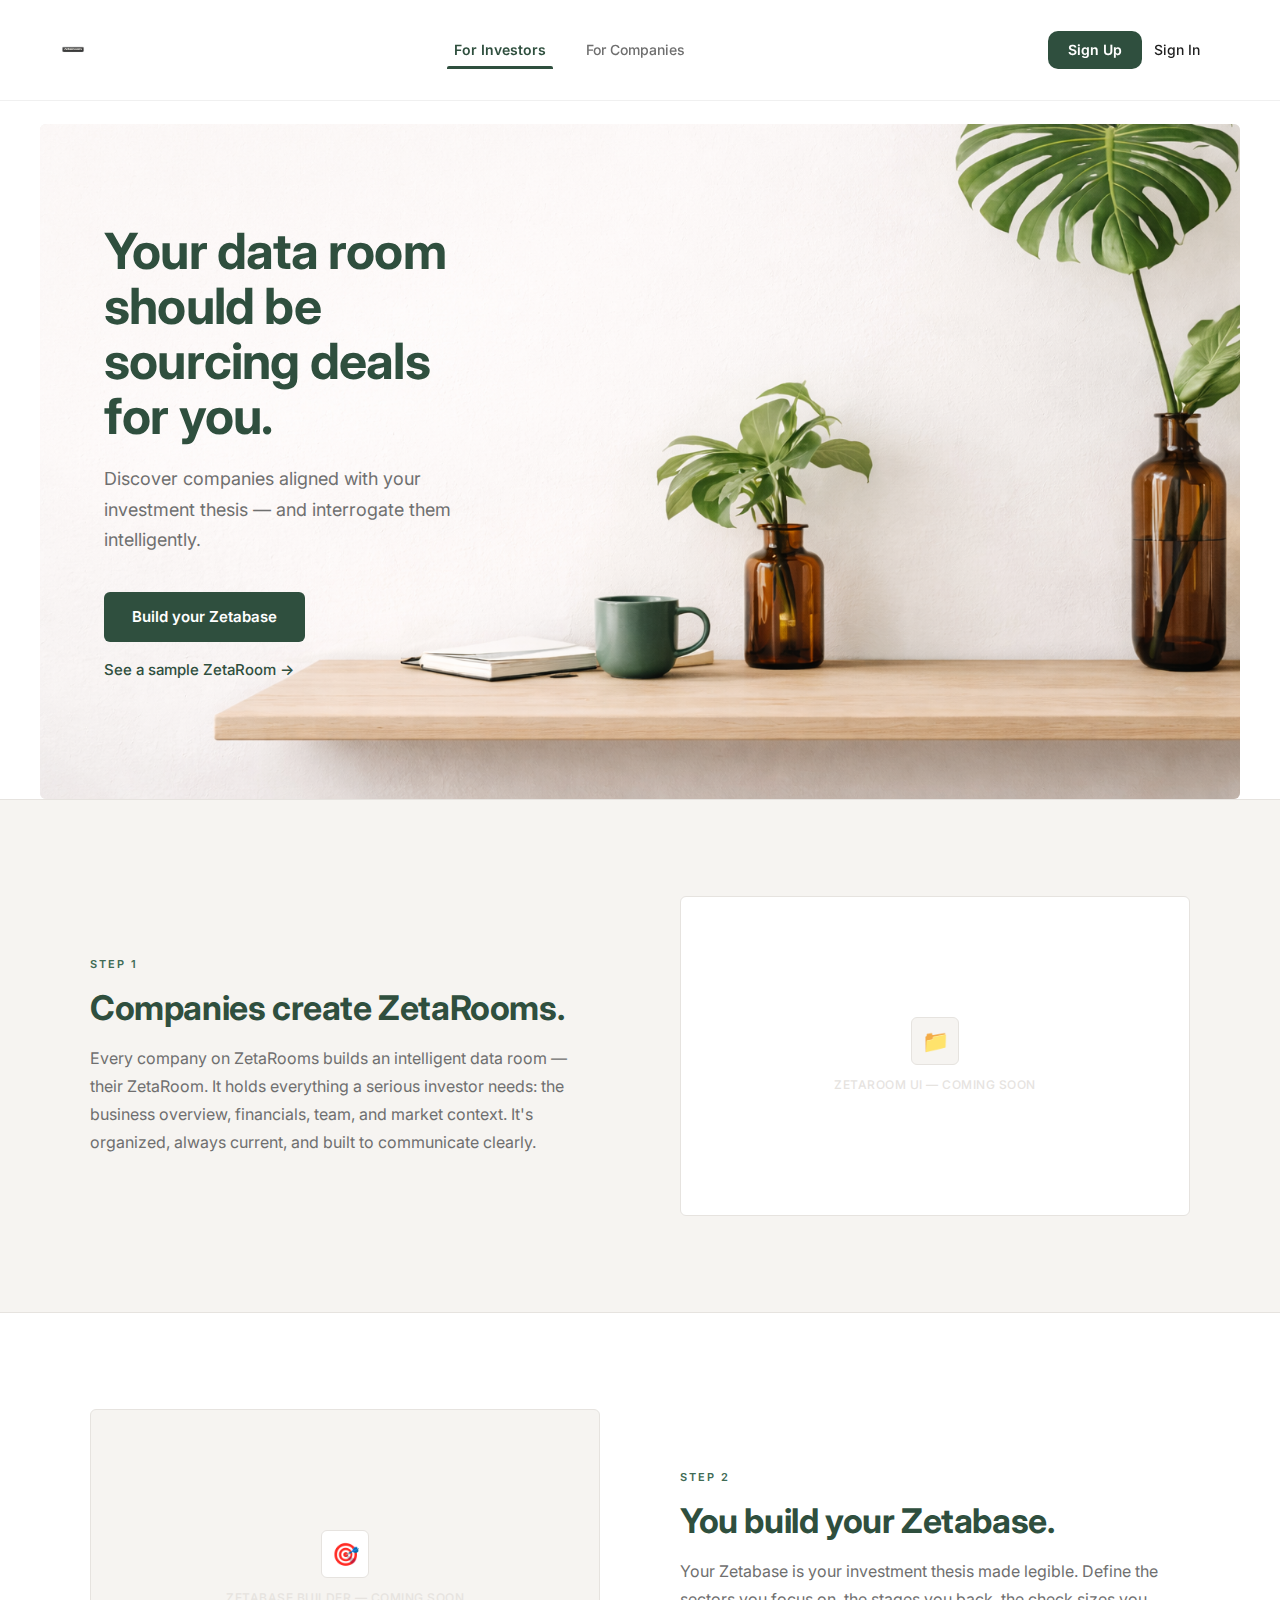
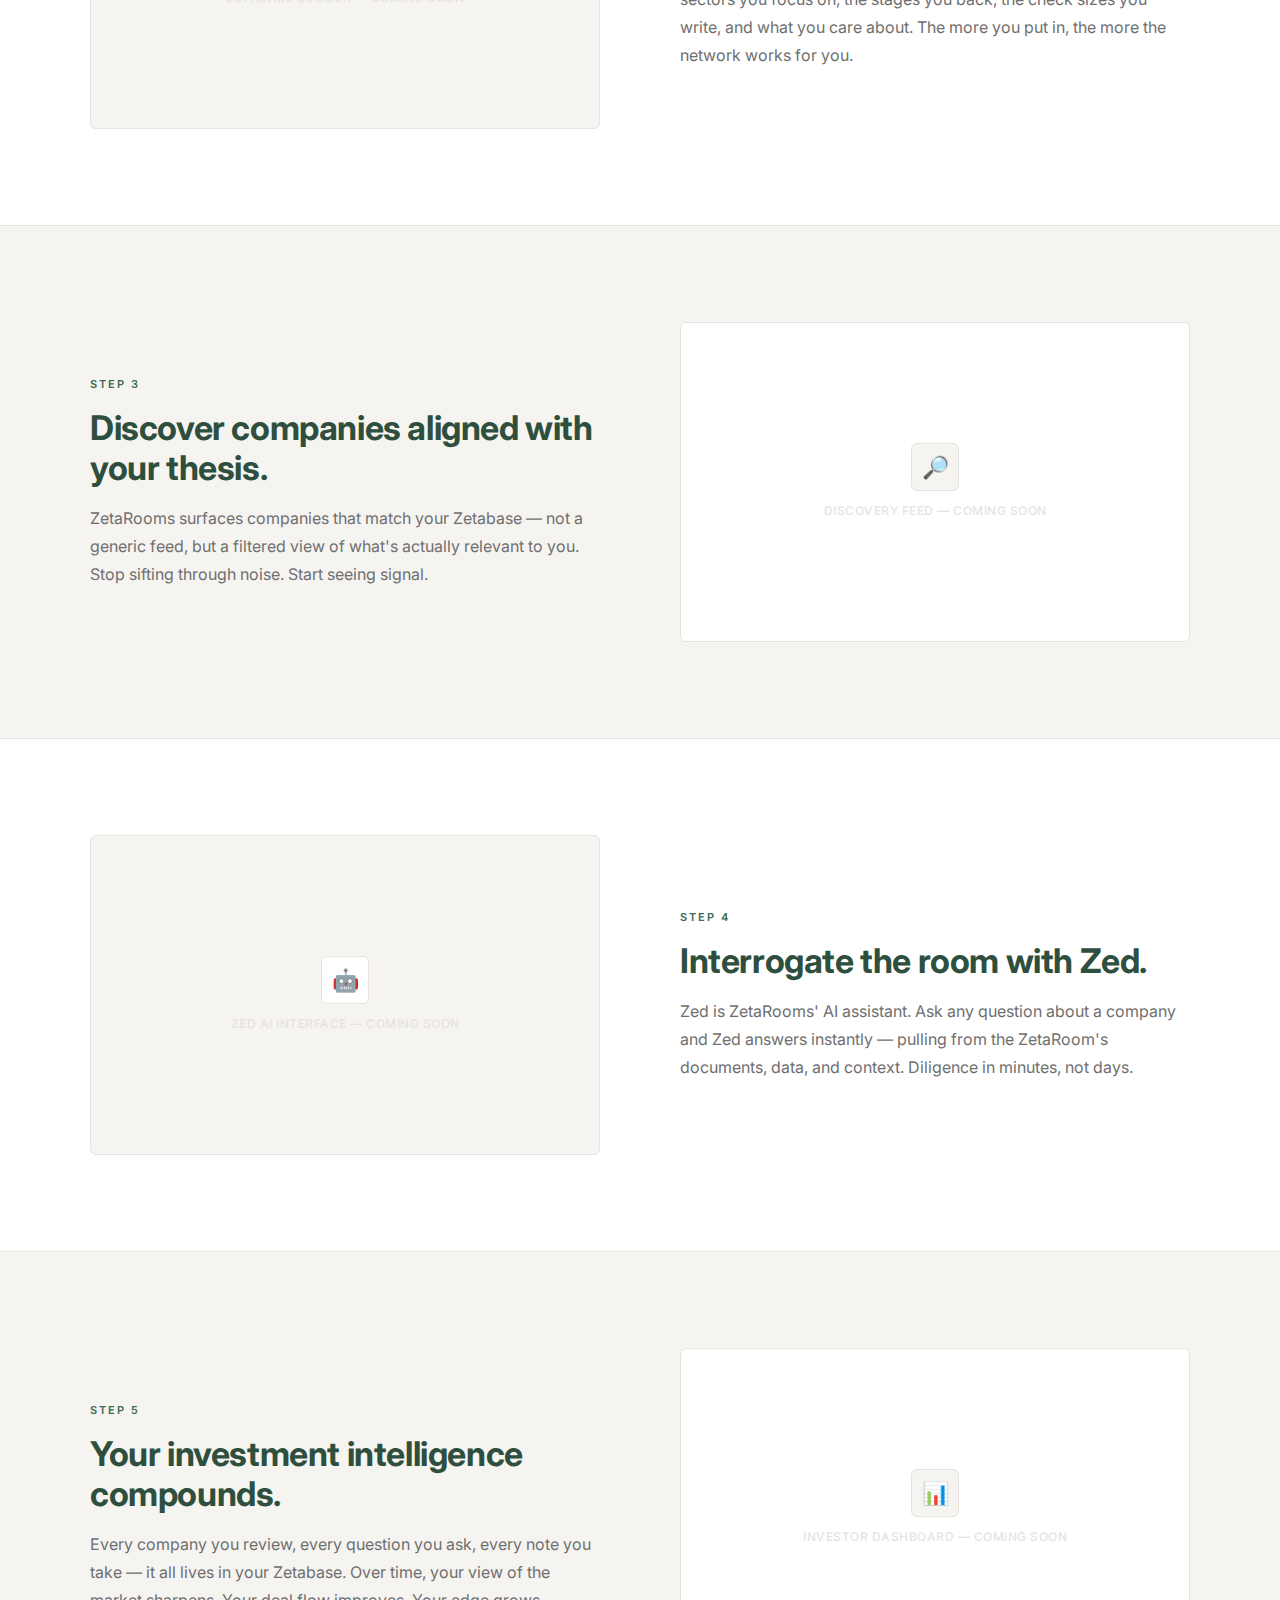
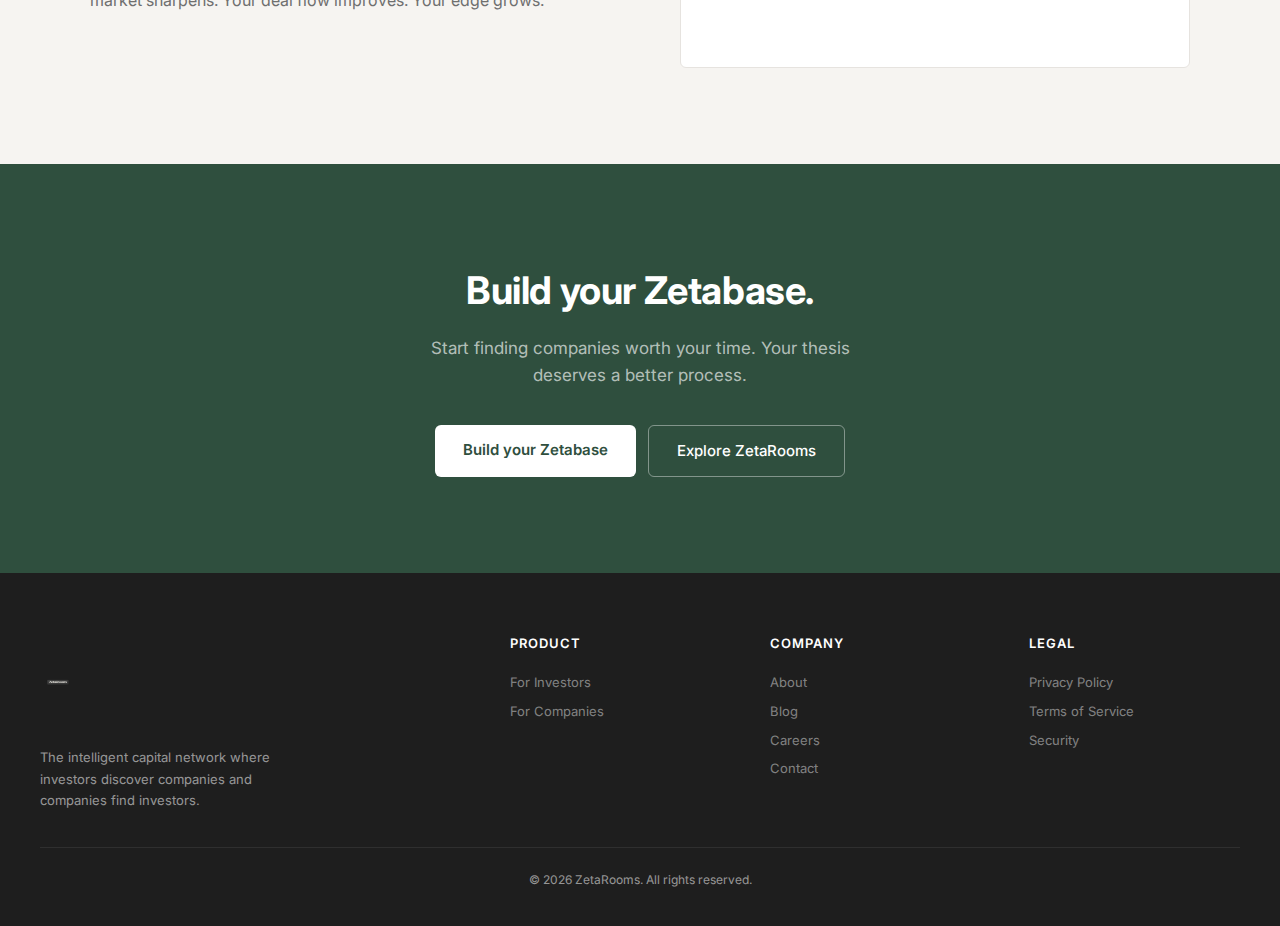
<file: index.html>
<!DOCTYPE html>
<html lang="en">
<head>
  <meta charset="UTF-8">
  <meta name="viewport" content="width=device-width, initial-scale=1.0">
  <title>ZetaRooms — The intelligent capital network</title>
  <link href="https://fonts.googleapis.com/css2?family=Inter:wght@400;500;600;700&display=swap" rel="stylesheet">
  <style>
    *{margin:0;padding:0;box-sizing:border-box}
    :root{
      --green-dark:#2F4F3E;
      --green-mid:#264233;
      --green-light:#3F6B55;
      --off-white:#F6F4F1;
      --soft-gray:#E6E3DF;
      --charcoal:#1E1E1E;
      --muted:#6F6F6F;
      --wood:#D8B38A;
      --wood-light:#EDD9BF;
      --wood-bg:#F5EDE3;
      --red:#C4554D;
      --white:#FFFFFF;
      --sans:'Inter',-apple-system,sans-serif;
    }
    html{scroll-behavior:smooth;width:100%;overflow-x:hidden}
    body{font-family:var(--sans);color:var(--charcoal);line-height:1.6;background:var(--white);width:100%;overflow-x:hidden}

    /* ── NAV ── */
    nav{position:fixed;top:0;left:0;width:100%;background:rgba(255,255,255,0.95);backdrop-filter:blur(10px);border-bottom:1px solid rgba(0,0,0,0.06);z-index:1000}
    .nav-inner{max-width:1200px;margin:0 auto;padding:0 40px 0 15px;display:flex;align-items:center;justify-content:space-between;height:100px;overflow:hidden}
    .logo{text-decoration:none;display:inline-flex;align-items:center;overflow:hidden;height:100px}
    .logo-img{height:auto;max-height:24px;width:auto;display:block}
    .logo-img--footer{height:200px;width:auto;display:block}

    /* Nav links with animated underline */
    .nav-links{display:flex;gap:0;list-style:none;align-items:stretch;position:relative}
    .nav-links li{display:flex;align-items:stretch}
    .nav-links a{
      text-decoration:none;
      color:var(--muted);
      font-size:14px;
      font-weight:500;
      transition:color 0.2s;
      padding:0 20px;
      display:flex;
      align-items:center;
      position:relative;
    }
    .nav-links a:hover{color:var(--green-dark)}
    .nav-links a.nav-mode-active{color:var(--green-dark);font-weight:600}

    /* Animated underline bar */
    .nav-underline{
      position:absolute;
      bottom:-8px;
      height:3px;
      background:var(--green-dark);
      border-radius:2px 2px 0 0;
      transition:left 0.3s cubic-bezier(0.4,0,0.2,1), width 0.3s cubic-bezier(0.4,0,0.2,1);
      pointer-events:none;
    }

    .nav-auth{display:flex;gap:12px;align-items:center}
    .nav-login{text-decoration:none;color:var(--charcoal);font-size:14px;font-weight:500;transition:color 0.2s}
    .nav-login:hover{color:var(--green-dark)}
    .nav-cta{background:var(--green-dark);color:var(--white);padding:8px 20px;border-radius:10px;text-decoration:none;font-size:14px;font-weight:600;transition:background 0.2s}
    .nav-cta:hover{background:var(--green-mid)}
    .nav-toggle-input{display:none}
    .nav-hamburger{display:none;flex-direction:column;gap:5px;cursor:pointer;padding:8px}
    .nav-hamburger span{display:block;width:24px;height:2px;background:var(--charcoal);border-radius:2px;transition:transform 0.2s,opacity 0.2s}
    .nav-mobile-menu{display:none;flex-direction:column;gap:0;background:rgba(255,255,255,0.98);border-top:1px solid var(--soft-gray);padding:8px 0 16px}
    .nav-mobile-menu a{display:block;padding:14px 24px;font-size:15px;color:var(--charcoal);text-decoration:none;font-weight:500}
    .nav-mobile-menu a:hover{color:var(--green-dark)}
    .nav-mobile-menu a.nav-mode-active{color:var(--green-dark);font-weight:600}
    .nav-mobile-cta{background:var(--green-dark);color:var(--white) !important;margin:12px 24px 4px;border-radius:10px;text-align:center;padding:13px 24px !important}

    /* ── BUTTONS ── */
    .btn-primary{background:var(--green-dark);color:var(--white);padding:13px 28px;border-radius:6px;text-decoration:none;font-size:15px;font-weight:600;transition:background 0.2s;border:none;cursor:pointer;display:inline-block}
    .btn-primary:hover{background:var(--green-mid)}
    .btn-secondary{background:rgba(255,255,255,0.15);color:var(--white);padding:13px 28px;border-radius:6px;text-decoration:none;font-size:15px;font-weight:500;border:1.5px solid rgba(255,255,255,0.6);transition:all 0.2s;display:inline-block;backdrop-filter:blur(4px)}
    .btn-secondary:hover{background:rgba(255,255,255,0.25);border-color:var(--white)}

    /* ── HOMEPAGE WRAPPER ── */
    .homepage{padding-top:100px}

    /* ── HERO with background image ── */
    /* -- HERO framed canvas layout -- */
        .hero{
                position:relative;
                margin:24px 40px 0;
                min-height:75vh;
                overflow:hidden;
                border-radius:6px;
                background:var(--off-white);
        }
        .hero-text{
                position:relative;
                z-index:2;
                padding:100px 60px 100px 64px;
                max-width:480px;
                display:flex;
                flex-direction:column;
                justify-content:center;
        }
        .hero-image{
                position:absolute;
                inset:0;
                z-index:1;
                background:linear-gradient(to right, var(--off-white) 0%, var(--off-white) 35%, transparent 62%);
        }
        .hero-bg-image{
                position:absolute;
                inset:0;
                z-index:0;
                background:url(hero-bg.jpg) right bottom / cover no-repeat;
        }
        .hero h1{font-size:50px;line-height:1.1;color:var(--green-dark);margin-bottom:20px;letter-spacing:-0.8px;font-weight:700}
        .hero h2{font-size:18px;color:var(--muted);line-height:1.7;margin-bottom:36px;max-width:420px;font-weight:400}
        .hero-cta-row{display:flex;flex-direction:column;align-items:flex-start;gap:16px}
        .hero-text-link{color:var(--green-dark);text-decoration:none;font-size:15px;font-weight:500;display:inline-flex;align-items:center;gap:4px;transition:opacity 0.2s}
        .hero-text-link:hover{opacity:0.7}

    /* ── SECTION STRUCTURE ── */
    .hp-section{padding:96px 40px;border-top:1px solid var(--soft-gray)}
    .hp-section--alt{background:var(--off-white)}
    .container{max-width:1100px;margin:0 auto}
    .section-grid{display:grid;grid-template-columns:1fr 1fr;gap:80px;align-items:center}
    .section-grid--reverse{direction:rtl}
    .section-grid--reverse > *{direction:ltr}

    /* ── SECTION COPY ── */
    .section-eyebrow{font-size:11px;text-transform:uppercase;letter-spacing:2px;color:var(--green-light);font-weight:600;margin-bottom:14px}
    .section-heading{font-size:34px;line-height:1.18;color:var(--green-dark);font-weight:700;letter-spacing:-0.4px;margin-bottom:16px}
    .section-body{font-size:16px;color:var(--muted);line-height:1.75}

    /* ── VISUAL PLACEHOLDER ── */
    .visual-placeholder{background:var(--off-white);border:1px solid var(--soft-gray);border-radius:6px;min-height:320px;display:flex;flex-direction:column;align-items:center;justify-content:center;gap:10px;color:var(--muted)}
    .hp-section--alt .visual-placeholder{background:var(--white)}
    .visual-placeholder-icon{width:48px;height:48px;border-radius:6px;border:1px solid var(--soft-gray);background:var(--white);display:flex;align-items:center;justify-content:center;font-size:22px}
    .hp-section--alt .visual-placeholder-icon{background:var(--off-white)}
    .visual-placeholder span{font-size:12px;font-weight:500;letter-spacing:0.5px;color:var(--soft-gray);text-transform:uppercase}

    /* ── CTA BANNER ── */
    .cta-banner{background:var(--green-dark);text-align:center;padding:96px 40px}
    .cta-banner h2{font-size:38px;color:var(--white);margin-bottom:14px;letter-spacing:-0.4px;font-weight:700}
    .cta-banner p{font-size:17px;color:rgba(255,255,255,0.65);margin-bottom:36px;max-width:460px;margin-left:auto;margin-right:auto}
    .cta-banner-btns{display:flex;gap:12px;justify-content:center;flex-wrap:wrap}
    .btn-primary--white{background:var(--white);color:var(--green-dark);padding:13px 28px;border-radius:6px;text-decoration:none;font-size:15px;font-weight:600;transition:opacity 0.2s;display:inline-block}
    .btn-primary--white:hover{opacity:0.9}
    .btn-secondary--white{background:transparent;color:var(--white);padding:13px 28px;border-radius:6px;text-decoration:none;font-size:15px;font-weight:500;border:1.5px solid rgba(255,255,255,0.4);transition:border-color 0.2s;display:inline-block}
    .btn-secondary--white:hover{border-color:var(--white)}

    /* ── FOOTER ── */
    footer{background:var(--charcoal);color:rgba(255,255,255,0.55);padding:60px 40px 36px}
    .footer-inner{max-width:1200px;margin:0 auto;display:grid;grid-template-columns:2fr 1fr 1fr 1fr;gap:48px}
    .footer-brand .logo{display:inline-flex;align-items:center;margin-bottom:14px}
    .footer-brand p{font-size:13px;line-height:1.65;max-width:260px}
    .footer-col h4{color:var(--white);font-size:13px;font-weight:600;text-transform:uppercase;letter-spacing:1px;margin-bottom:14px}
    .footer-col a{display:block;color:rgba(255,255,255,0.45);text-decoration:none;font-size:13px;padding:4px 0;transition:color 0.2s}
    .footer-col a:hover{color:var(--white)}
    .footer-bottom{max-width:1200px;margin:36px auto 0;padding-top:22px;border-top:1px solid rgba(255,255,255,0.08);font-size:12px;text-align:center}

    /* ── RESPONSIVE ── */
    @media(max-width:768px){
      .nav-inner{padding:0 20px 0 8px;height:72px}
      .logo{height:72px;align-items:center}
      .nav-links{display:none}
      .nav-auth{display:none}
      .nav-hamburger{display:flex}
      .nav-toggle-input:checked ~ .nav-mobile-menu{display:flex}
      .nav-toggle-input:checked ~ .nav-inner .nav-hamburger span:nth-child(1){transform:translateY(7px) rotate(45deg)}
      .nav-toggle-input:checked ~ .nav-inner .nav-hamburger span:nth-child(2){opacity:0}
      .nav-toggle-input:checked ~ .nav-inner .nav-hamburger span:nth-child(3){transform:translateY(-7px) rotate(-45deg)}
      .homepage{padding-top:72px}
            .hero{margin:12px 16px 0;min-height:520px;border-radius:4px}
            .hero-text{position:relative;z-index:3;padding:40px 24px 40px 24px;max-width:100%;justify-content:flex-start}
            .hero-image{background:linear-gradient(to bottom, var(--off-white) 0%, var(--off-white) 76%, transparent 92%)}
            .hero-bg-image{background:url(hero-bg.jpg) 100% 100% / 220% auto no-repeat}
            .hero-cta-row{align-items:flex-start;gap:12px}
      .hero h1{font-size:26px;letter-spacing:-0.2px;margin-bottom:12px;max-width:200px;line-height:1.15}
      .hero h2{font-size:14px;margin-bottom:18px;max-width:210px;line-height:1.6}
      .hero-cta-row{flex-direction:column;align-items:stretch}
      .btn-primary,.btn-secondary,.btn-primary--white,.btn-secondary--white{text-align:center}
      .hp-section{padding:64px 24px}
      .section-grid{grid-template-columns:1fr;gap:40px}
      .section-grid--reverse{direction:ltr}
      .section-heading{font-size:26px}
      .visual-placeholder{min-height:220px}
      .cta-banner{padding:64px 24px}
      .cta-banner h2{font-size:28px}
      .cta-banner-btns{flex-direction:column;align-items:stretch}
      .footer-inner{grid-template-columns:1fr;gap:32px}
      footer{padding:48px 24px 28px}
    }
  </style>
</head>
<body>

<!-- ══ GLOBAL NAV ══ -->
<nav>
  <input type="checkbox" id="nav-toggle" class="nav-toggle-input">
  <div class="nav-inner">
    <a href="index.html" class="logo"><img src="images/logo.png" alt="ZetaRooms" class="logo-img"></a>
    <ul class="nav-links" id="nav-links-list">
      <li><a href="#" id="nav-investors" class="nav-mode-link nav-mode-active" onclick="setAudience('investors');return false;">For Investors</a></li>
      <li><a href="#" id="nav-companies" class="nav-mode-link" onclick="setAudience('companies');return false;">For Companies</a></li>
      <div class="nav-underline" id="nav-underline"></div>
    </ul>
    <div class="nav-auth">
      <a href="signup.html" class="nav-cta">Sign Up</a>
      <a href="login.html" class="nav-login">Sign In</a>
    </div>
    <label for="nav-toggle" class="nav-hamburger" aria-label="Toggle navigation">
      <span></span><span></span><span></span>
    </label>
  </div>
  <div class="nav-mobile-menu">
    <a href="#" id="mobile-nav-investors" class="nav-mode-active" onclick="setAudience('investors');closeMobileNav();return false;">For Investors</a>
    <a href="#" id="mobile-nav-companies" onclick="setAudience('companies');closeMobileNav();return false;">For Companies</a>
    <a href="signup.html" class="nav-cta nav-mobile-cta">Sign Up</a>
    <a href="login.html">Sign In</a>
  </div>
</nav>

<!-- ══ HOMEPAGE CONTENT ══ -->
<main class="homepage">

  <!-- ══ INVESTOR VIEW ══ -->
  <div id="view-investors">

    <section class="hero">
            <div class="hero-text">
                      <h1>Your data room should be sourcing deals for you.</h1>
                    <h2>Discover companies aligned with your investment thesis &mdash; and interrogate them intelligently.</h2>
                    <div class="hero-cta-row">
                              <a href="signup.html" class="btn-primary">Build your Zetabase</a>
                              <a href="signup.html" class="hero-text-link">See a sample ZetaRoom &rarr;</a>
                    </div>
            </div>
          <div class="hero-image">
                  <div class="hero-bg-image"></div>
          </div>
    </section>

    <section class="hp-section hp-section--alt" id="investors">
      <div class="container">
        <div class="section-grid">
          <div>
            <div class="section-eyebrow">Step 1</div>
            <h2 class="section-heading">Companies create ZetaRooms.</h2>
            <p class="section-body">Every company on ZetaRooms builds an intelligent data room &mdash; their ZetaRoom. It holds everything a serious investor needs: the business overview, financials, team, and market context. It's organized, always current, and built to communicate clearly.</p>
          </div>
          <div class="visual-placeholder" aria-label="Product visual placeholder">
            <div class="visual-placeholder-icon">&#128193;</div>
            <span>ZetaRoom UI &mdash; coming soon</span>
          </div>
        </div>
      </div>
    </section>

    <section class="hp-section">
      <div class="container">
        <div class="section-grid section-grid--reverse">
          <div>
            <div class="section-eyebrow">Step 2</div>
            <h2 class="section-heading">You build your Zetabase.</h2>
            <p class="section-body">Your Zetabase is your investment thesis made legible. Define the sectors you focus on, the stages you back, the check sizes you write, and what you care about. The more you put in, the more the network works for you.</p>
          </div>
          <div class="visual-placeholder" aria-label="Product visual placeholder">
            <div class="visual-placeholder-icon">&#127919;</div>
            <span>Zetabase builder &mdash; coming soon</span>
          </div>
        </div>
      </div>
    </section>

    <section class="hp-section hp-section--alt">
      <div class="container">
        <div class="section-grid">
          <div>
            <div class="section-eyebrow">Step 3</div>
            <h2 class="section-heading">Discover companies aligned with your thesis.</h2>
            <p class="section-body">ZetaRooms surfaces companies that match your Zetabase &mdash; not a generic feed, but a filtered view of what's actually relevant to you. Stop sifting through noise. Start seeing signal.</p>
          </div>
          <div class="visual-placeholder" aria-label="Product visual placeholder">
            <div class="visual-placeholder-icon">&#128270;</div>
            <span>Discovery feed &mdash; coming soon</span>
          </div>
        </div>
      </div>
    </section>

    <section class="hp-section">
      <div class="container">
        <div class="section-grid section-grid--reverse">
          <div>
            <div class="section-eyebrow">Step 4</div>
            <h2 class="section-heading">Interrogate the room with Zed.</h2>
            <p class="section-body">Zed is ZetaRooms' AI assistant. Ask any question about a company and Zed answers instantly &mdash; pulling from the ZetaRoom's documents, data, and context. Diligence in minutes, not days.</p>
          </div>
          <div class="visual-placeholder" aria-label="Product visual placeholder">
            <div class="visual-placeholder-icon">&#129302;</div>
            <span>Zed AI interface &mdash; coming soon</span>
          </div>
        </div>
      </div>
    </section>

    <section class="hp-section hp-section--alt">
      <div class="container">
        <div class="section-grid">
          <div>
            <div class="section-eyebrow">Step 5</div>
            <h2 class="section-heading">Your investment intelligence compounds.</h2>
            <p class="section-body">Every company you review, every question you ask, every note you take &mdash; it all lives in your Zetabase. Over time, your view of the market sharpens. Your deal flow improves. Your edge grows.</p>
          </div>
          <div class="visual-placeholder" aria-label="Product visual placeholder">
            <div class="visual-placeholder-icon">&#128202;</div>
            <span>Investor dashboard &mdash; coming soon</span>
          </div>
        </div>
      </div>
    </section>

    <section class="cta-banner">
      <div class="container">
        <h2>Build your Zetabase.</h2>
        <p>Start finding companies worth your time. Your thesis deserves a better process.</p>
        <div class="cta-banner-btns">
          <a href="signup.html" class="btn-primary--white">Build your Zetabase</a>
          <a href="signup.html" class="btn-secondary--white">Explore ZetaRooms</a>
        </div>
      </div>
    </section>

  </div><!-- /view-investors -->

  <!-- ══ COMPANY VIEW ══ -->
  <div id="view-companies" style="display:none">

<section class="hero">
        <div class="hero-text">
                  <h1>Your data room should be fundraising for you.</h1>
                <h2>Make it easy for the right investors to discover and invest in your company.</h2>
                <div class="hero-cta-row">
                          <a href="signup.html" class="btn-primary">Create your ZetaRoom</a>
                          <a href="signup.html" class="hero-text-link">See how it works &rarr;</a>
                </div>
        </div>
      <div class="hero-image">
              <div class="hero-bg-image"></div>
      </div>
</section>

    <section class="hp-section hp-section--alt" id="companies">
      <div class="container">
        <div class="section-grid">
          <div>
            <div class="section-eyebrow">Step 1</div>
            <h2 class="section-heading">You create your ZetaRoom.</h2>
            <p class="section-body">A ZetaRoom is your company's intelligent data room &mdash; organized, always on, and built to communicate clearly. Upload your materials, structure your narrative, and give investors everything they need to make a decision.</p>
          </div>
          <div class="visual-placeholder" aria-label="Product visual placeholder">
            <div class="visual-placeholder-icon">&#128193;</div>
            <span>ZetaRoom builder &mdash; coming soon</span>
          </div>
        </div>
      </div>
    </section>

    <section class="hp-section">
      <div class="container">
        <div class="section-grid section-grid--reverse">
          <div>
            <div class="section-eyebrow">Step 2</div>
            <h2 class="section-heading">Discover investors who back companies like yours.</h2>
            <p class="section-body">ZetaRooms matches your company to investors whose thesis aligns with what you're building. Stage, sector, check size &mdash; it's all filtered automatically. You reach the right people, not everyone.</p>
          </div>
          <div class="visual-placeholder" aria-label="Product visual placeholder">
            <div class="visual-placeholder-icon">&#128270;</div>
            <span>Investor discovery &mdash; coming soon</span>
          </div>
        </div>
      </div>
    </section>

    <section class="hp-section hp-section--alt">
      <div class="container">
        <div class="section-grid">
          <div>
            <div class="section-eyebrow">Step 3</div>
            <h2 class="section-heading">Invite investors to your ZetaRoom.</h2>
            <p class="section-body">Send a direct invitation or let investors find you through discovery. You control who gets in and when. Every view is tracked, so you always know who's paying attention.</p>
          </div>
          <div class="visual-placeholder" aria-label="Product visual placeholder">
            <div class="visual-placeholder-icon">&#128231;</div>
            <span>Invite flow &mdash; coming soon</span>
          </div>
        </div>
      </div>
    </section>

    <section class="hp-section">
      <div class="container">
        <div class="section-grid section-grid--reverse">
          <div>
            <div class="section-eyebrow">Step 4</div>
            <h2 class="section-heading">Investors explore your ZetaRoom.</h2>
            <p class="section-body">Investors use Zed &mdash; ZetaRooms' AI assistant &mdash; to ask questions directly inside your room. You don't have to be on a call to answer. Your ZetaRoom does the work. You see every question asked.</p>
          </div>
          <div class="visual-placeholder" aria-label="Product visual placeholder">
            <div class="visual-placeholder-icon">&#129302;</div>
            <span>ZetaRoom investor view &mdash; coming soon</span>
          </div>
        </div>
      </div>
    </section>

    <section class="hp-section hp-section--alt">
      <div class="container">
        <div class="section-grid">
          <div>
            <div class="section-eyebrow">Step 5</div>
            <h2 class="section-heading">Investors request meetings.</h2>
            <p class="section-body">When an investor is ready to go deeper, they request a meeting directly from your ZetaRoom. You get a warm, informed intro &mdash; not a cold email. By the time you're on a call, they already know your business.</p>
          </div>
          <div class="visual-placeholder" aria-label="Product visual placeholder">
            <div class="visual-placeholder-icon">&#128197;</div>
            <span>Meeting request flow &mdash; coming soon</span>
          </div>
        </div>
      </div>
    </section>

    <section class="cta-banner">
      <div class="container">
        <h2>Create your ZetaRoom.</h2>
        <p>Put your company in front of investors who are already looking for what you're building.</p>
        <div class="cta-banner-btns">
          <a href="signup.html" class="btn-primary--white">Create your ZetaRoom</a>
          <a href="signup.html" class="btn-secondary--white">See how it works</a>
        </div>
      </div>
    </section>

  </div><!-- /view-companies -->

</main>

<!-- ══ GLOBAL FOOTER ══ -->
<footer>
  <div class="footer-inner">
    <div class="footer-brand">
      <a href="index.html" class="logo"><img src="images/logo.png" alt="ZetaRooms" class="logo-img logo-img--footer"></a>
      <p>The intelligent capital network where investors discover companies and companies find investors.</p>
    </div>
    <div class="footer-col">
      <h4>Product</h4>
      <a href="#" onclick="setAudience('investors');return false;">For Investors</a>
      <a href="#" onclick="setAudience('companies');return false;">For Companies</a>
    </div>
    <div class="footer-col">
      <h4>Company</h4>
      <a href="#">About</a>
      <a href="#">Blog</a>
      <a href="#">Careers</a>
      <a href="#">Contact</a>
    </div>
    <div class="footer-col">
      <h4>Legal</h4>
      <a href="#">Privacy Policy</a>
      <a href="#">Terms of Service</a>
      <a href="#">Security</a>
    </div>
  </div>
  <div class="footer-bottom">
    <p>&copy; 2026 ZetaRooms. All rights reserved.</p>
  </div>
</footer>

<script>
  // ── AUDIENCE SWITCHER ──
  var _currentAudience = 'investors';

  function setAudience(audience) {
    if (_currentAudience === audience) return;
    _currentAudience = audience;

    var vInvestors  = document.getElementById('view-investors');
    var vCompanies  = document.getElementById('view-companies');
    var navInv      = document.getElementById('nav-investors');
    var navCo       = document.getElementById('nav-companies');
    var mobileInv   = document.getElementById('mobile-nav-investors');
    var mobileCo    = document.getElementById('mobile-nav-companies');

    if (audience === 'investors') {
      vInvestors.style.display  = '';
      vCompanies.style.display  = 'none';
      navInv.classList.add('nav-mode-active');
      navCo.classList.remove('nav-mode-active');
      if (mobileInv) mobileInv.classList.add('nav-mode-active');
      if (mobileCo)  mobileCo.classList.remove('nav-mode-active');
    } else {
      vInvestors.style.display  = 'none';
      vCompanies.style.display  = '';
      navCo.classList.add('nav-mode-active');
      navInv.classList.remove('nav-mode-active');
      if (mobileCo)  mobileCo.classList.add('nav-mode-active');
      if (mobileInv) mobileInv.classList.remove('nav-mode-active');
    }

    positionUnderline(audience);
    window.scrollTo({ top: 0, behavior: 'smooth' });
  }

  function positionUnderline(audience) {
    var underline = document.getElementById('nav-underline');
    var target    = document.getElementById(audience === 'investors' ? 'nav-investors' : 'nav-companies');
    if (!underline || !target) return;
    var list = document.getElementById('nav-links-list');
    var listRect   = list.getBoundingClientRect();
    var targetRect = target.getBoundingClientRect();
var reducedW             = targetRect.width * 0.8;
        underline.style.width = reducedW + 'px';
        underline.style.left  = (targetRect.left - listRect.left) + (targetRect.width * 0.1) + 'px';
  }

  function closeMobileNav() {
    var cb = document.getElementById('nav-toggle');
    if (cb) cb.checked = false;
  }

  // Initialise underline position after fonts/layout settle
  window.addEventListener('load', function() {
    positionUnderline('investors');
  });
  // Also run on resize
  window.addEventListener('resize', function() {
    positionUnderline(_currentAudience);
  });
</script>

</body>
</html>
</file>
